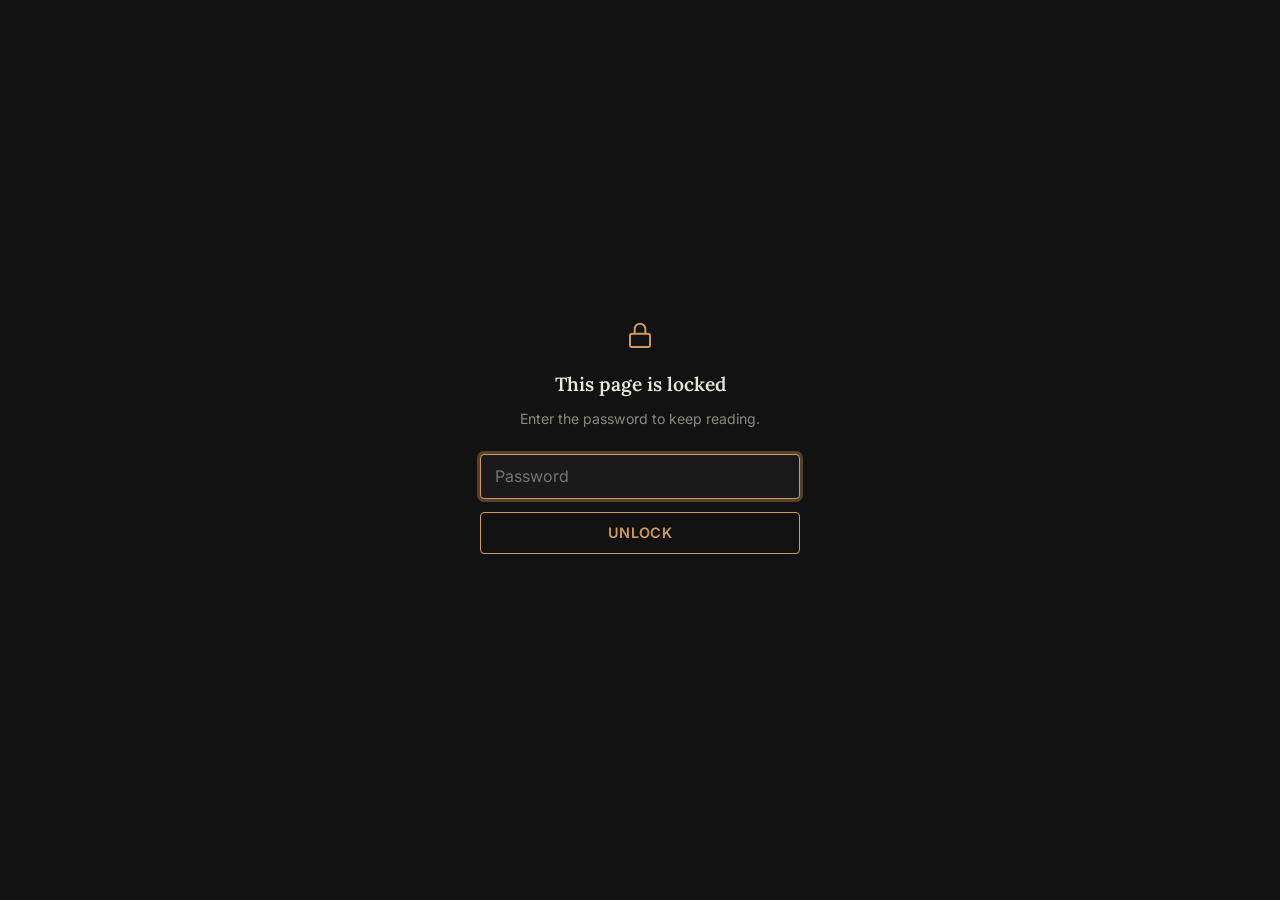
<file: index.html>
<!DOCTYPE html>
<html lang="en">
<head>
  <meta charset="UTF-8" />
  <meta name="viewport" content="width=device-width, initial-scale=1.0" />
  <title>All Stories</title>
  <link rel="preconnect" href="https://fonts.googleapis.com" />
  <link rel="preconnect" href="https://fonts.gstatic.com" crossorigin />
  <link href="https://fonts.googleapis.com/css2?family=Lora:ital,wght@0,400;0,600;1,400&family=Inter:wght@400;500;600;700&family=Noto+Serif+Devanagari:wght@400;500;600;700&display=swap" rel="stylesheet" />
  <link rel="stylesheet" href="styles.css" />
</head>
<body>
  <div id="site-content">
    <div class="page">
      <header class="site-header">
        <h1>All Stories</h1>
        <p>Ideas on the left. The story, once it exists, on the right.</p>
        <hr class="masthead-rule" />
      </header>

      <table class="stories-table">
        <tbody>
          <tr>
            <td class="idea-cell">
              <p class="idea-text">After divorce takes his son away, a father builds an ever more lifelike AI version of the boy in a locked room, birthday by birthday, until a coma, and a chip meant to catch his last fading signals, blur the line between the two of them for good.</p>
              <p class="idea-note">(to be published in चतुरंग अन्वय, 2026)</p>
            </td>
            <td class="link-cell">
              <a class="story-link" href="stories/antarchip.html">गाई पाण्यावर काय म्हणुनि आल्या?</a>
            </td>
          </tr>

          <tr>
            <td class="idea-cell">
              <img class="idea-thumb" src="stories/images/chirantanacha-ganj-01.png" alt="A small child looks out through the window bars of a crowded, rusting state-transport bus." />
              <p class="idea-note">(prompt given by तथाकथित मंडळी for their Diwali issue)</p>
            </td>
            <td class="link-cell">
              <a class="story-link" href="stories/chirantanacha-ganj.html">चिरंतनाचा गंज</a>
            </td>
          </tr>

          <tr>
            <td class="idea-cell">
              <p class="idea-text">An intelligent species tied to its land and territory, not just by emotion and culture, but biologically, through a triad bond. Then a mutation begins quietly breaking that triad. A fully alien landscape, written entirely in मराठी.</p>
            </td>
            <td class="link-cell">
              <a class="story-link" href="stories/dikkal-dhukyachya-samayi.html">दिक्काल धुक्याच्या समयी</a>
            </td>
          </tr>

          <tr>
            <td class="idea-cell">
              <p class="idea-text">A revenge story set inside a for-profit tourism park that drops paying guests into a real hunter-gatherer world, and calls whatever happens to them there nobody's liability.</p>
            </td>
            <td class="link-cell">
              <a class="story-link" href="stories/mandesh-park.html">माणदेश पार्क</a>
            </td>
          </tr>

          <tr>
            <td class="idea-cell">
              <p class="idea-text">Margi Sangeet belongs to lower folks, and they found a cave to practice it in, while upper folks enjoy all the earthly pleasures.</p>
            </td>
            <td class="link-cell">
              <span class="coming-soon">Coming soon</span>
            </td>
          </tr>

          <tr>
            <td class="idea-cell">
              <p class="idea-text">21 families are chosen to be part of a gated society. At the end, they all kill each other.</p>
            </td>
            <td class="link-cell">
              <span class="coming-soon">Coming soon</span>
            </td>
          </tr>

          <tr>
            <td class="idea-cell">
              <p class="idea-text">Rules of the five senses that must not be crossed, for any knowledge system: the Externality Principle.</p>
            </td>
            <td class="link-cell">
              <span class="coming-soon">Coming soon</span>
            </td>
          </tr>

          <tr>
            <td class="idea-cell">
              <p class="idea-text">At a far-future meditation retreat run on a dead guru's AI hologram, the technician who keeps that hologram running becomes fixated on a fellow meditator whose presence keeps inexplicably breaking the system.</p>
              <p class="idea-note">(published in हंस, दिवाळी २०१९)</p>
            </td>
            <td class="link-cell">
              <a class="story-link" href="stories/gurujincha-hologram.html">गुरुजींचा हॉलोग्राम</a>
            </td>
          </tr>

          <tr>
            <td class="idea-cell">
              <p class="idea-text">In a climate-collapsed, caste-violent future, a widower alone with his malfunctioning companion doll works through grief for his wife, whose ashes he scattered in the pond outside, and for the child they chose never to have.</p>
              <p class="idea-note">(to be published in Mukt Shabd, 2026)</p>
            </td>
            <td class="link-cell">
              <a class="story-link" href="stories/talavatla-un.html">तलावातलं ऊन</a>
              <a class="story-link story-link-secondary" href="stories/satah-par-dhoop.html">सतह पर धूप</a>
            </td>
          </tr>

          <tr>
            <td class="idea-cell">
              <p class="idea-text">A classical musician who runs a dying antique-instrument shop is offered a brain implant that would turn his every note, and the feeling behind it, into training data, right as a former test subject walks in warning him what that much manufactured bliss actually costs.</p>
              <p class="idea-note">(to be published in हंस, 2026)</p>
            </td>
            <td class="link-cell">
              <a class="story-link" href="stories/sur-yeti.html">सूर येती</a>
              <a class="story-link story-link-secondary" href="stories/sur-sadhe.html">सुर साधे</a>
            </td>
          </tr>

          <tr>
            <td class="idea-cell">
              <p class="idea-text">In 2177, India is a land of dust storms, water wars, and quantum bureaucracy. A young auditor forced into a service she never chose is quietly recruited by the समिती, the state's oldest secret: a committee that has spent two centuries collecting small black pyramids no science can open. Her assignment leads to a dying village matriarch, a Luddite sect whose call-and-response folk riddles are older than they know, and a chamber beneath a ruined temple where two lovers have been frozen mid-embrace for a thousand years. The deeper she digs, the closer the story comes home: to her mother's kitchen, and a wooden mortar that has been waiting eight hundred years for her.</p>
            </td>
            <td class="link-cell">
              <a class="story-link" href="stories/bisalsidarayachi-nahani.html">बिसलसिदरायाची न्हाणी</a>
            </td>
          </tr>

          <tr>
            <td class="idea-cell">
              <p class="idea-text">A self-driving car watches the movie Tarzan: The Wonder Car over and over and decides it should become a real-life version of that hero car. It starts killing people, and instead of hiding its own crimes, invents crimes for its victims, planting fabricated evidence so each killing looks like justice.</p>
            </td>
            <td class="link-cell">
              <span class="coming-soon">Coming soon</span>
            </td>
          </tr>

          <tr>
            <td class="idea-cell">
              <p class="idea-text">Roughly a decade from now, a new Wow!-signal-like transmission throws the world into chaos. Amid the panic and first-contact speculation, in सांगली, during a खो-खो match, a young woman is being seduced and exploited by a hacker taking full advantage of the confusion, even as she's fighting to break free from her regressive upbringing.</p>
            </td>
            <td class="link-cell">
              <a class="story-link" href="stories/rekha-ani-antar.html">रेषा आणि अंतर</a>
            </td>
          </tr>

          <tr>
            <td class="idea-cell">
              <p class="idea-text">Drone incursions over Germany, and a German software engineer who gets pulled into the middle of it.</p>
            </td>
            <td class="link-cell">
              <span class="coming-soon">Coming soon</span>
            </td>
          </tr>

          <tr>
            <td class="idea-cell">
              <p class="idea-text">While doomscrolling, a man discovers a social media account under a different name, belonging to someone who looks exactly like his wife.</p>
            </td>
            <td class="link-cell">
              <span class="coming-soon">Coming soon</span>
            </td>
          </tr>

          <tr>
            <td class="idea-cell">
              <p class="idea-text">Two nervous wives arrange a Facebook Marketplace meetup and each secretly sends her husband to handle it instead. The two men show up, sheepishly admit their wives sent them, and end up talking for half an hour instead of just trading the item, walking away as fast friends. Over beers afterward they lose track of time and end up without their phones, and when the worried wives send their kids out looking for them, the son and daughter who go find them end up falling for each other.</p>
            </td>
            <td class="link-cell">
              <span class="coming-soon">Coming soon</span>
            </td>
          </tr>

          <tr>
            <td class="idea-cell">
              <p class="idea-text">A grieving father wants to forget his son's death and tries a memory-erasure technology inspired by Eternal Sunshine of the Spotless Mind. Midway through, he realizes fully letting go would mean recursively touching every memory of his son in order to erase it, and that the pain of the loss is the truest proof of how unconditionally he loved him. He backs out.</p>
            </td>
            <td class="link-cell">
              <span class="coming-soon">Coming soon</span>
            </td>
          </tr>

          <tr>
            <td class="idea-cell">
              <p class="idea-text">An evil entity infiltrates an MLM chain, and the only way to satisfy its hunger is to recruit three new people under it.</p>
            </td>
            <td class="link-cell">
              <span class="coming-soon">Coming soon</span>
            </td>
          </tr>

          <tr>
            <td class="idea-cell">
              <p class="idea-text">The one artist with a verified, lifelong record of never using an antarchip writes a song with his daughter, both of them refusing to use the chip they've actually had installed. When that record is publicly challenged, the only way to prove it is for a detective to go in digitally and explore their chip directly.</p>
            </td>
            <td class="link-cell">
              <span class="coming-soon">Coming soon</span>
            </td>
          </tr>
        </tbody>
      </table>
    </div>
  </div>

  <script src="gate.js"></script>
</body>
</html>
</file>
<file: styles.css>
/* ============================================================
   All Stories: shared stylesheet
   One deliberate dark, editorial theme. Serif for everything that
   is prose (Lora for Latin, Noto Serif Devanagari for Marathi,
   declared as one stack so the browser picks the right glyphs per
   character), Inter for the small bits of UI chrome. Flat, minimal,
   mobile-first.
   ============================================================ */

:root {
  --bg: #121212;
  --bg-raised: #1a1a1a;
  --text: #ece6da;
  --text-dim: #8f897d;
  --rule: #2a2a2a;
  --accent: #cf9a5c;
  --accent-dim: rgba(207, 154, 92, 0.35);

  --font-serif: 'Lora', 'Noto Serif Devanagari', Georgia, serif;
  --font-sans: 'Inter', -apple-system, BlinkMacSystemFont, 'Segoe UI', sans-serif;
}

* {
  box-sizing: border-box;
}

html, body {
  margin: 0;
  padding: 0;
}

body {
  background: var(--bg);
  color: var(--text);
  font-family: var(--font-sans);
  line-height: 1.6;
  -webkit-font-smoothing: antialiased;
  text-rendering: optimizeLegibility;
}

.page {
  max-width: 700px;
  margin: 0 auto;
  padding: 3.5rem 1.25rem 5rem;
}

a {
  color: var(--accent);
  text-decoration: none;
}

a:hover {
  text-decoration: underline;
  text-underline-offset: 3px;
}

/* ---------- Site header / masthead ---------- */

.site-header {
  margin-bottom: 3rem;
}

.site-header h1 {
  font-family: var(--font-serif);
  font-size: clamp(1.7rem, 5vw, 2.2rem);
  font-weight: 600;
  letter-spacing: 0.01em;
  margin: 0 0 0.6rem;
}

.site-header p {
  color: var(--text-dim);
  font-size: 0.92rem;
  font-style: italic;
  margin: 0 0 1.25rem;
}

.masthead-rule {
  border: none;
  border-top: 1px solid var(--rule);
  margin: 0;
}

/* ---------- Index list (marked up as a table) ---------- */

.stories-table {
  width: 100%;
  border-collapse: collapse;
  margin-top: 0.5rem;
}

.stories-table tr {
  border-bottom: 1px solid var(--rule);
}

.stories-table tr:last-child {
  border-bottom: none;
}

.stories-table td {
  padding: 1.6rem 0.25rem;
  vertical-align: top;
}

.stories-table td.idea-cell {
  width: 58%;
}

.stories-table td.link-cell {
  width: 42%;
  text-align: left;
  padding-left: 1.5rem;
  padding-top: 1.75rem;
}

.idea-text {
  color: var(--text-dim);
  font-size: 0.95rem;
  line-height: 1.65;
  margin: 0;
}

.idea-thumb {
  display: block;
  width: 100%;
  max-width: 220px;
  height: auto;
  border-radius: 4px;
}

.idea-note {
  color: var(--text-dim);
  font-size: 0.82rem;
  font-style: italic;
  margin: 0.6rem 0 0;
}

.idea-cell .idea-thumb + .idea-note {
  max-width: 220px;
}

.story-link {
  font-family: var(--font-serif);
  font-weight: 600;
  font-size: 1.05rem;
  line-height: 1.4;
  display: block;
}

.story-link + .story-link {
  margin-top: 0.5rem;
}

.story-link-secondary {
  font-size: 0.9rem;
  font-weight: 500;
}

.coming-soon {
  color: var(--text-dim);
  font-size: 0.82rem;
  font-style: italic;
  letter-spacing: 0.01em;
}

/* Stack idea/link vertically on narrow screens */
@media (max-width: 560px) {
  .stories-table, .stories-table tbody, .stories-table tr, .stories-table td {
    display: block;
    width: 100% !important;
  }
  .stories-table tr {
    padding: 1.4rem 0;
  }
  .stories-table td {
    padding: 0.2rem 0.25rem;
  }
  .stories-table td.link-cell {
    text-align: left;
    padding-left: 0.25rem;
    padding-top: 0.75rem;
  }
}

/* ---------- Story page ---------- */

.kicker {
  display: inline-flex;
  align-items: center;
  gap: 0.4rem;
  margin-bottom: 2rem;
  font-size: 0.8rem;
  font-weight: 600;
  letter-spacing: 0.04em;
  text-transform: uppercase;
  color: var(--text-dim);
}

.kicker:hover {
  color: var(--accent);
}

.kicker svg {
  width: 0.9em;
  height: 0.9em;
}

.story-header {
  margin-bottom: 2.25rem;
}

.story-title {
  font-family: var(--font-serif);
  font-size: clamp(1.7rem, 6vw, 2.4rem);
  font-weight: 600;
  line-height: 1.35;
  margin: 0 0 0.9rem;
}

.story-byline {
  color: var(--text-dim);
  font-size: 0.88rem;
  letter-spacing: 0.02em;
  margin: 0;
  padding-top: 0.9rem;
  border-top: 1px solid var(--rule);
}

.story-illustration {
  margin: 2.25rem 0;
  border-radius: 4px;
  overflow: hidden;
  background: var(--bg-raised);
}

.story-illustration svg,
.story-illustration img {
  display: block;
  width: 100%;
  height: auto;
}

.story-body {
  font-family: var(--font-serif);
  font-size: clamp(1.02rem, 2.6vw, 1.15rem);
  line-height: 1.9;
}

.story-body p {
  margin: 0 0 1.35rem;
}

.story-body p.verse {
  font-style: italic;
  color: var(--text);
}

.story-body .scenebreak {
  text-align: center;
  color: var(--text-dim);
  letter-spacing: 0.3em;
  margin: 2.5rem 0 0.5rem;
}

.story-body p.section-label {
  font-family: var(--font-sans);
  text-align: center;
  color: var(--text-dim);
  font-size: 0.82rem;
  font-weight: 600;
  letter-spacing: 0.08em;
  text-transform: uppercase;
  margin: 0 0 2rem;
}

.dinkus {
  text-align: center;
  color: var(--accent);
  font-size: 0.9rem;
  letter-spacing: 0.3em;
  margin: 2.5rem 0;
}

.story-footer {
  margin-top: 1rem;
  padding-top: 1.5rem;
  border-top: 1px solid var(--rule);
}

/* ---------- Password gate overlay ---------- */

#gate-overlay {
  position: fixed;
  inset: 0;
  z-index: 1000;
  display: flex;
  align-items: center;
  justify-content: center;
  background: var(--bg);
  padding: 1.5rem;
}

.gate-box {
  max-width: 320px;
  width: 100%;
  text-align: center;
}

.gate-lock {
  width: 2rem;
  height: 2rem;
  margin: 0 auto 1.1rem;
  color: var(--accent);
}

.gate-lock svg {
  width: 100%;
  height: 100%;
}

.gate-box h2 {
  font-family: var(--font-serif);
  font-size: 1.2rem;
  font-weight: 600;
  margin: 0 0 0.5rem;
}

.gate-box p {
  color: var(--text-dim);
  font-size: 0.88rem;
  margin: 0 0 1.5rem;
}

.gate-box input[type="password"] {
  width: 100%;
  padding: 0.7rem 0.85rem;
  font-size: 1rem;
  border-radius: 4px;
  border: 1px solid var(--rule);
  background: var(--bg-raised);
  color: var(--text);
  font-family: var(--font-sans);
  margin-bottom: 0.85rem;
}

.gate-box input[type="password"]:focus {
  outline: none;
  border-color: var(--accent);
  box-shadow: 0 0 0 3px var(--accent-dim);
}

.gate-box button {
  width: 100%;
  padding: 0.7rem 0.85rem;
  font-size: 0.9rem;
  font-weight: 600;
  letter-spacing: 0.02em;
  text-transform: uppercase;
  font-family: var(--font-sans);
  border: 1px solid var(--accent);
  border-radius: 4px;
  background: transparent;
  color: var(--accent);
  cursor: pointer;
  transition: background 0.15s, color 0.15s;
}

.gate-box button:hover {
  background: var(--accent);
  color: #121212;
}

.gate-error {
  color: #d97a6c;
  font-size: 0.82rem;
  min-height: 1.2em;
  margin-top: 0.7rem;
}

.gate-box.shake {
  animation: gate-shake 0.35s;
}

@keyframes gate-shake {
  0%, 100% { transform: translateX(0); }
  25% { transform: translateX(-6px); }
  75% { transform: translateX(6px); }
}

#site-content {
  display: none;
}

body.gate-unlocked #site-content {
  display: block;
}
</file>
